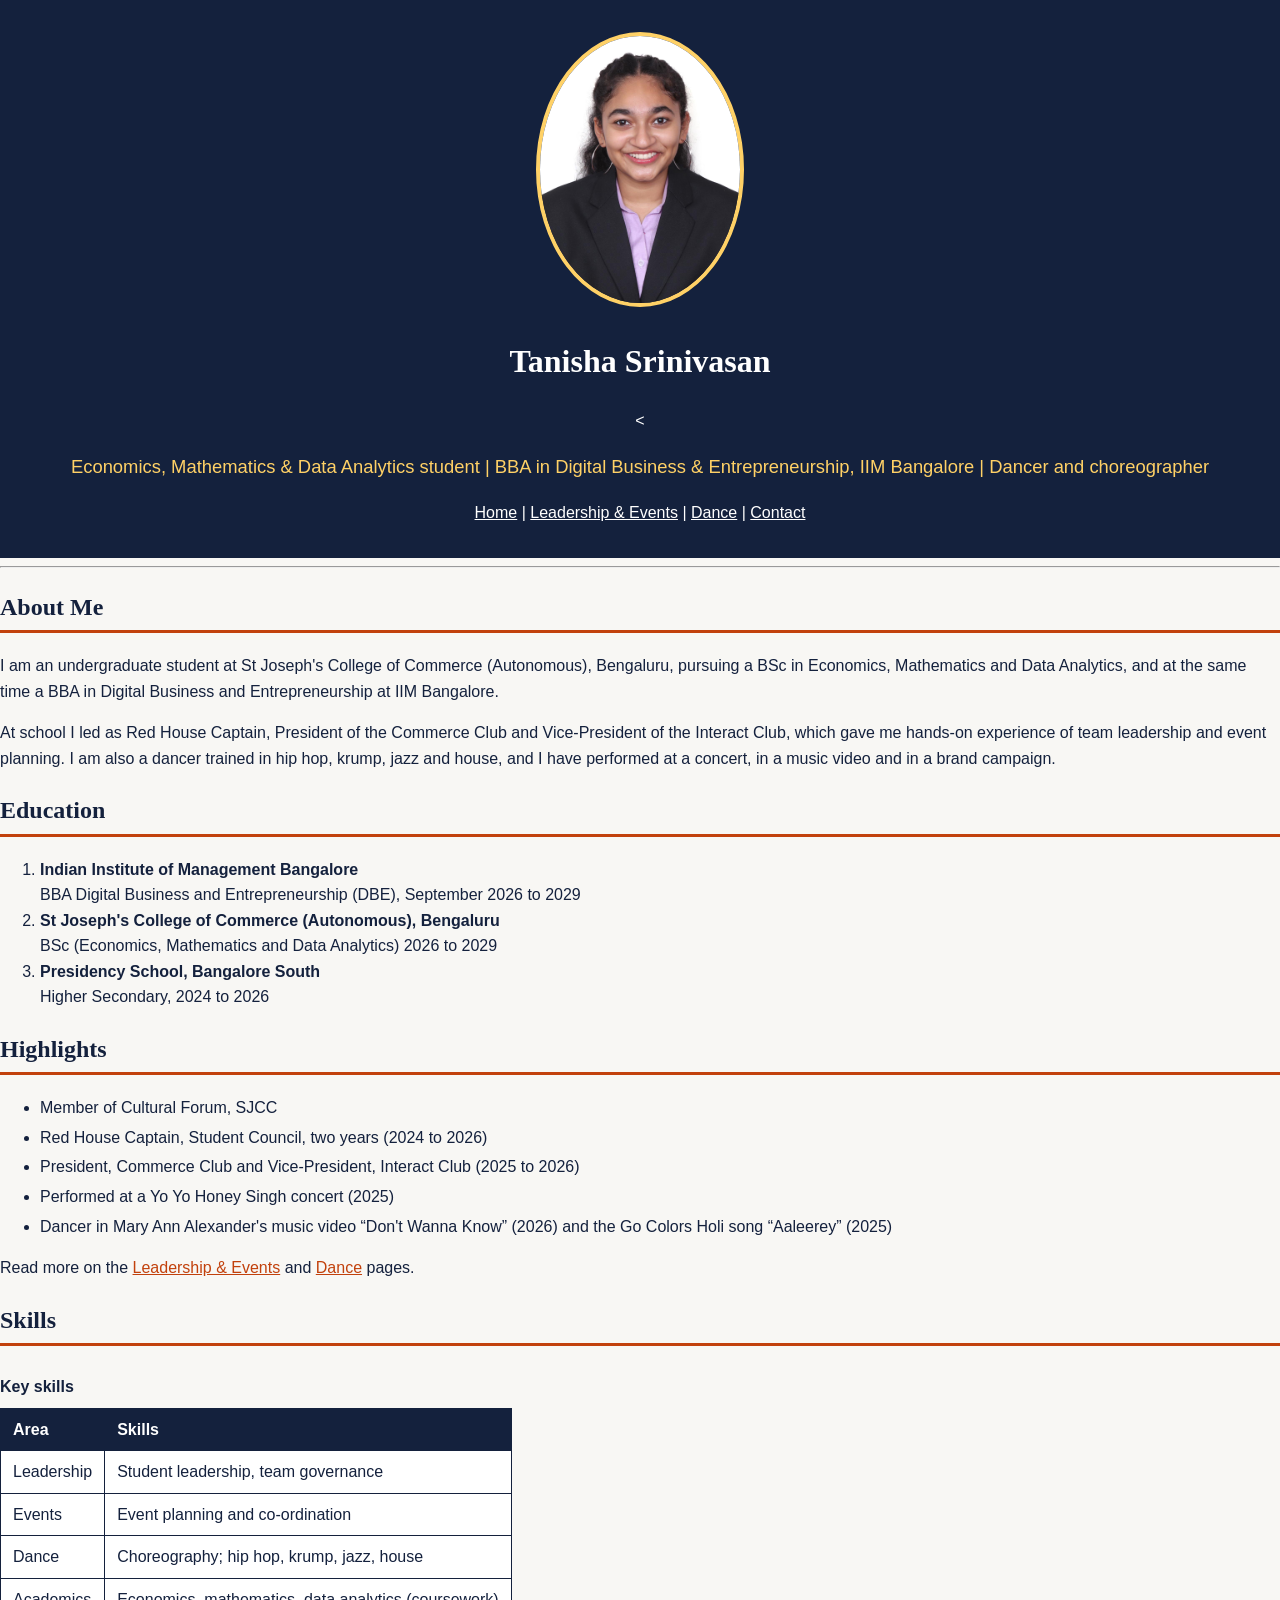
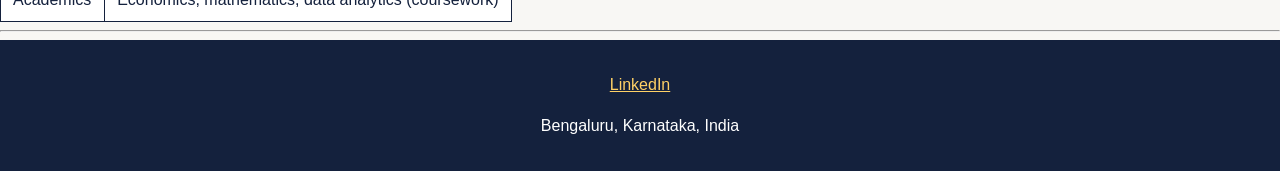
<file: index.html>
<!DOCTYPE html>
<html lang="en">
<head>
    <meta charset="UTF-8">
    <meta name="viewport" content="width=device-width, initial-scale=1.0">
    <meta name="description" content="Tanisha Srinivasan: Economics and Data Analytics student at SJCC, BBA (Digital Business and Entrepreneurship) at IIM Bangalore, dancer and choreographer." />
    <title>Tanisha Srinivasan | Resume</title>
      <link rel="stylesheet" href="style.css" />
    </head>
  <body>
    <!-- ===== HEADER: photo, name, tagline, navigation ===== -->
    <header>
      <img src="images/tanisha.jpeg" alt="Portrait of Tanisha Srinivasan" width="200" />
      <h1>Tanisha Srinivasan</h1>
      <<p class="tagline">Economics, Mathematics &amp; Data Analytics student | BBA in Digital Business &amp; Entrepreneurship, IIM Bangalore | Dancer and choreographer</p>

      <nav>
        <a href="index.html">Home</a> |
        <a href="leadership.html">Leadership &amp; Events</a> |
        <a href="dance.html">Dance</a> |
        <a href="contact.html">Contact</a>
      </nav>
    </header>

    <hr />

    <!-- ===== MAIN CONTENT ===== -->
    <main>
      <!-- About me -->
      <section id="about">
        <h2>About Me</h2>
        <p>
          I am an undergraduate student at St Joseph's College of Commerce (Autonomous), Bengaluru,
          pursuing a BSc in Economics, Mathematics and Data Analytics, and at the same time a BBA in
          Digital Business and Entrepreneurship at IIM Bangalore.
        </p>
        <p>
          At school I led as Red House Captain, President of the Commerce Club and Vice-President of
          the Interact Club, which gave me hands-on experience of team leadership and event planning.
          I am also a dancer trained in hip hop, krump, jazz and house, and I have performed at a
          concert, in a music video and in a brand campaign.
        </p>
      </section>

      <!-- Education: ordered list, most recent first -->
      <section id="education">
        <h2>Education</h2>
        <ol>
          <li>
            <strong>Indian Institute of Management Bangalore</strong><br />
            BBA Digital Business and Entrepreneurship (DBE), September 2026 to 2029
          </li>
          <li>
            <strong>St Joseph's College of Commerce (Autonomous), Bengaluru</strong><br />
            BSc (Economics, Mathematics and Data Analytics) 2026 to 2029
          </li>
          <li>
            <strong>Presidency School, Bangalore South</strong><br />
            Higher Secondary, 2024 to 2026
          </li>
        </ol>
      </section>

      <!-- Highlights: a short unordered list that points to the other pages -->
      <section id="highlights">
        <h2>Highlights</h2>
        <ul>
          <li>Member of Cultural Forum, SJCC</li>
          <li>Red House Captain, Student Council, two years (2024 to 2026)</li>
          <li>President, Commerce Club and Vice-President, Interact Club (2025 to 2026)</li>
          <li>Performed at a Yo Yo Honey Singh concert (2025)</li>
          <li>Dancer in Mary Ann Alexander's music video &ldquo;Don't Wanna Know&rdquo; (2026) and the Go Colors Holi song &ldquo;Aaleerey&rdquo; (2025)</li>
        </ul>
        <p>
          Read more on the <a href="leadership.html">Leadership &amp; Events</a> and
          <a href="dance.html">Dance</a> pages.
        </p>
      </section>

      <!-- Skills: a table with a caption and header cells -->
      <section id="skills">
        <h2>Skills</h2>
        <table border="1">
          <caption>Key skills</caption>
          <thead>
            <tr>
              <th scope="col">Area</th>
              <th scope="col">Skills</th>
            </tr>
          </thead>
          <tbody>
            <tr>
              <td>Leadership</td>
              <td>Student leadership, team governance</td>
            </tr>
            <tr>
              <td>Events</td>
              <td>Event planning and co-ordination</td>
            </tr>
            <tr>
              <td>Dance</td>
              <td>Choreography; hip hop, krump, jazz, house</td>
            </tr>
            <tr>
              <td>Academics</td>
              <td>Economics, mathematics, data analytics (coursework)</td>
            </tr>
          </tbody>
        </table>
      </section>
    </main>

    <hr />

    <!-- ===== FOOTER ===== -->
    <footer>
      <p>
        <a href="https://www.linkedin.com/in/tanisha-srinivasan-3b4861436" target="_blank" rel="noopener">LinkedIn</a>
      </p>
      <p>Bengaluru, Karnataka, India</p>
    </footer>
  </body>
</html>
</file>
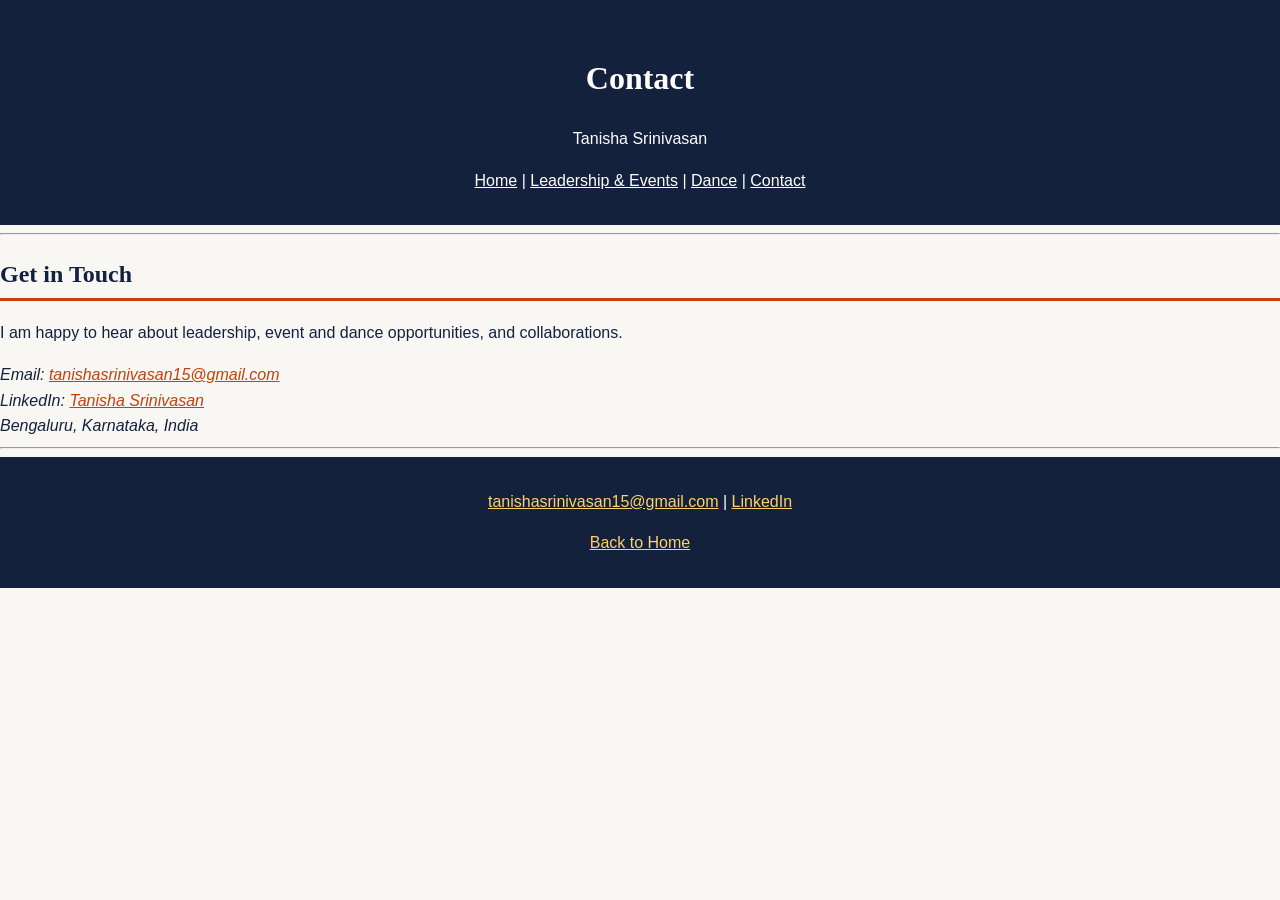
<file: contact.html>
<!DOCTYPE html>
<html lang="en">
  <head>
    <meta charset="UTF-8" />
    <meta name="viewport" content="width=device-width, initial-scale=1.0" />
    <title>Contact | Tanisha Srinivasan</title>
    <link rel="stylesheet" href="style.css" />
  </head>

  <body>
    <header>
      <h1>Contact</h1>
      <p>Tanisha Srinivasan</p>
      <nav>
        <a href="index.html">Home</a> |
        <a href="leadership.html">Leadership &amp; Events</a> |
        <a href="dance.html">Dance</a> |
        <a href="contact.html">Contact</a>
      </nav>
    </header>

    <hr />

    <main>
      <section id="contact">
        <h2>Get in Touch</h2>
        <p>
          I am happy to hear about leadership, event and dance opportunities, and collaborations.
        </p>
        <address>
          Email: <a href="mailto:tanishasrinivasan15@gmail.com">tanishasrinivasan15@gmail.com</a><br />
          LinkedIn: <a href="https://www.linkedin.com/in/tanisha-srinivasan-3b4861436" target="_blank" rel="noopener">Tanisha Srinivasan</a><br />
          Bengaluru, Karnataka, India
        </address>
      </section>
    </main>

    <hr />

    <footer>
      <p>
        <a href="mailto:tanishasrinivasan15@gmail.com">tanishasrinivasan15@gmail.com</a> |
        <a href="https://www.linkedin.com/in/tanisha-srinivasan-3b4861436" target="_blank" rel="noopener">LinkedIn</a>
      </p>
      <p><a href="index.html">Back to Home</a></p>
    </footer>
  </body>
</html>
</file>
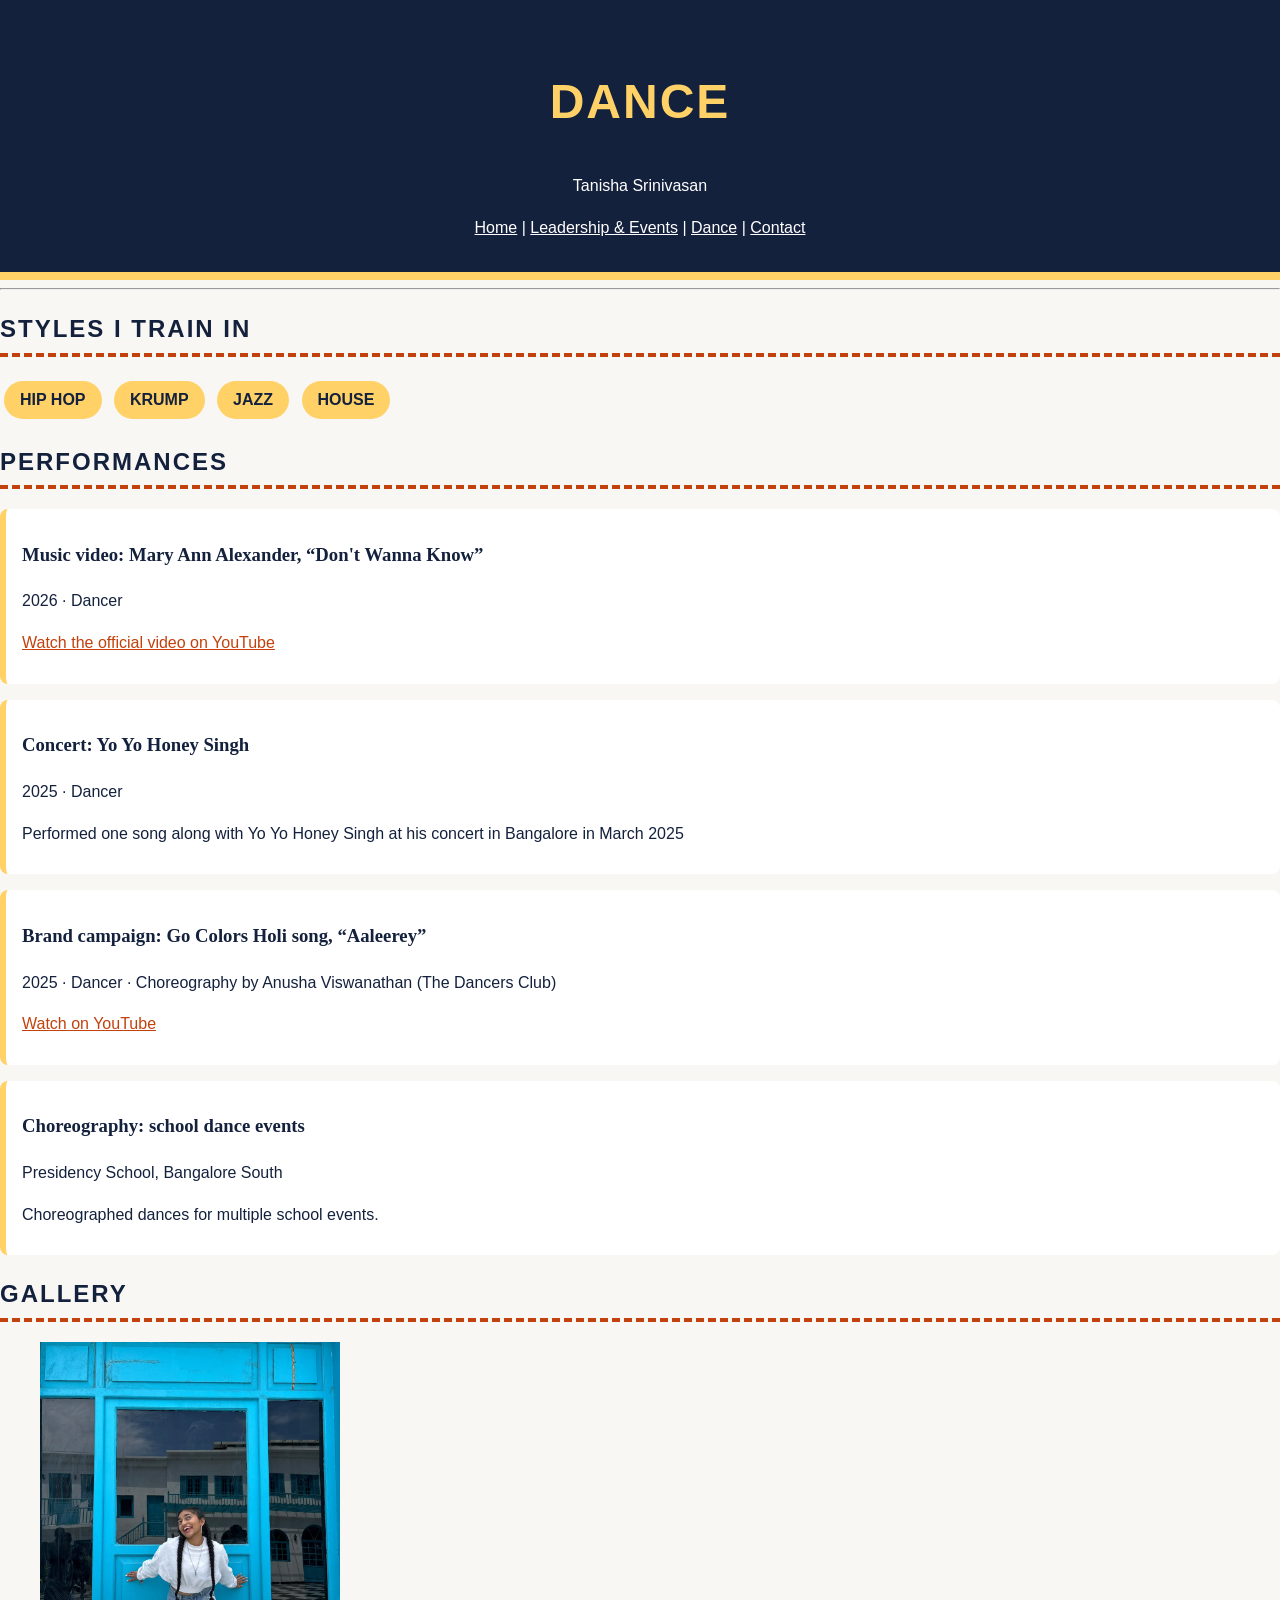
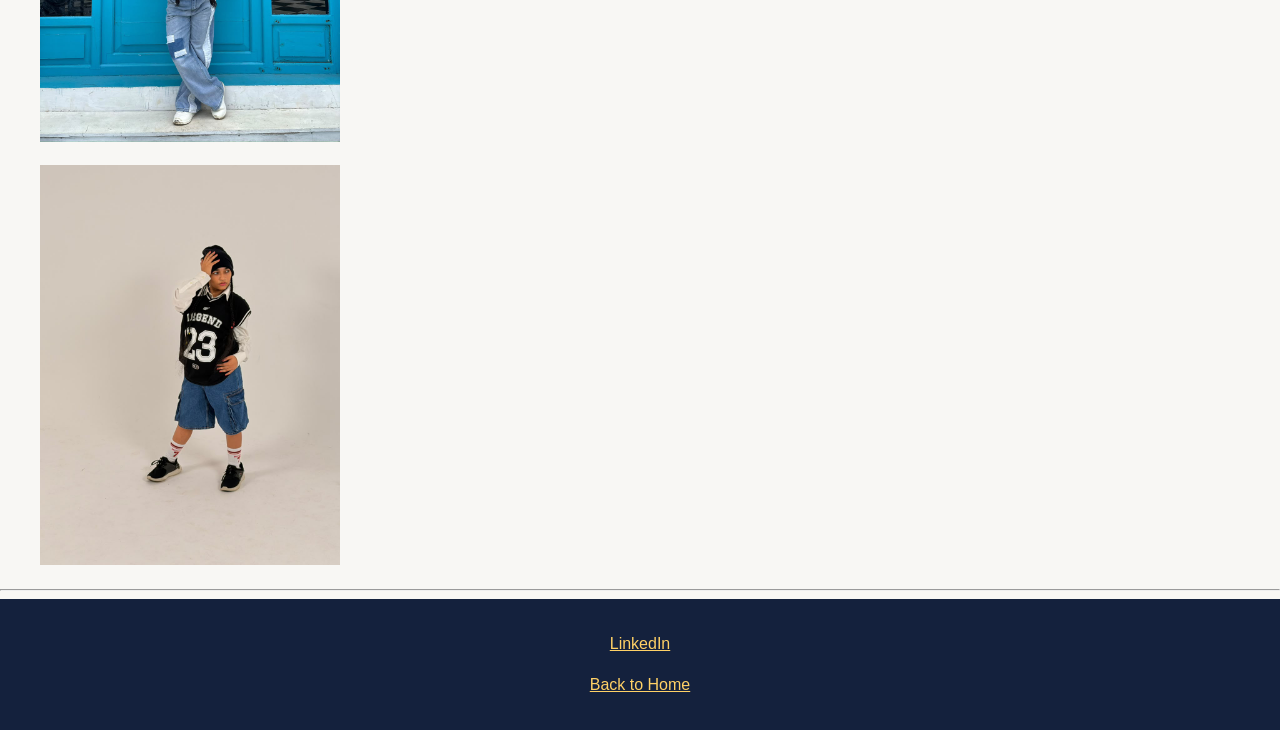
<file: dance.html>
<!DOCTYPE html>
<html lang="en">
  <head>
    <meta charset="UTF-8" />
    <meta name="viewport" content="width=device-width, initial-scale=1.0" />
    <title>Dance | Tanisha Srinivasan</title>
    <link rel="stylesheet" href="style.css" />
  </head>

  <body class="dance-page">
    <header>
      <h1>Dance</h1>
      <p>Tanisha Srinivasan</p>
      <nav>
        <a href="index.html">Home</a> |
        <a href="leadership.html">Leadership &amp; Events</a> |
        <a href="dance.html">Dance</a> |
        <a href="contact.html">Contact</a>
      </nav>
    </header>

    <hr />

    <main>
      <section id="styles">
        <h2>Styles I Train In</h2>
        <ul class="style-tags">
          <li>Hip hop</li>
          <li>Krump</li>
          <li>Jazz</li>
          <li>House</li>
        </ul>
      </section>

      <section id="performances">
        <h2>Performances</h2>

        <article class="card">
          <h3>Music video: Mary Ann Alexander, &ldquo;Don't Wanna Know&rdquo;</h3>
          <p>2026 &middot; Dancer</p>
          <p>
            <a href="https://www.youtube.com/watch?v=x81-IRGyeZk" target="_blank" rel="noopener">Watch the official video on YouTube</a>
          </p>
        </article class="card">

        <article class="card">
          <h3>Concert: Yo Yo Honey Singh</h3>
          <p>2025 &middot; Dancer</p>
          <p>Performed one song along with Yo Yo Honey Singh at his concert in Bangalore in March 2025</p>
        </article class="card">

        <article class="card">
          <h3>Brand campaign: Go Colors Holi song, &ldquo;Aaleerey&rdquo;</h3>
          <p>2025 &middot; Dancer &middot; Choreography by Anusha Viswanathan (The Dancers Club)</p>
          <p>
            <a href="https://www.youtube.com/watch?v=d2KB9ApIB5E" target="_blank" rel="noopener">Watch on YouTube</a>
          </p>
        </article class="card">

        <article class="card">
          <h3>Choreography: school dance events</h3>
          <p>Presidency School, Bangalore South</p>
          <p>Choreographed dances for multiple school events.</p>
        </article class="card">
      </section>

      <!-- Photos: describe each one in the alt text -->
      <section id="gallery">
        <h2>Gallery</h2>
        <figure>
          <img src="images/dance-1.jpeg" alt="[Describe the photo, e.g. Tanisha performing hip hop on stage]" width="300" />

        </figure>
        <figure>
          <img src="images/dance-2.jpeg" alt="[Describe the photo]" width="300" />
          
        </figure>
      </section>
    </main>

    <hr />

    <footer>
      <p>
        <a href="https://www.linkedin.com/in/tanisha-srinivasan-3b4861436" target="_blank" rel="noopener">LinkedIn</a>
      </p>
      <p><a href="index.html">Back to Home</a></p>
    </footer>
  </body>
</html>
</file>
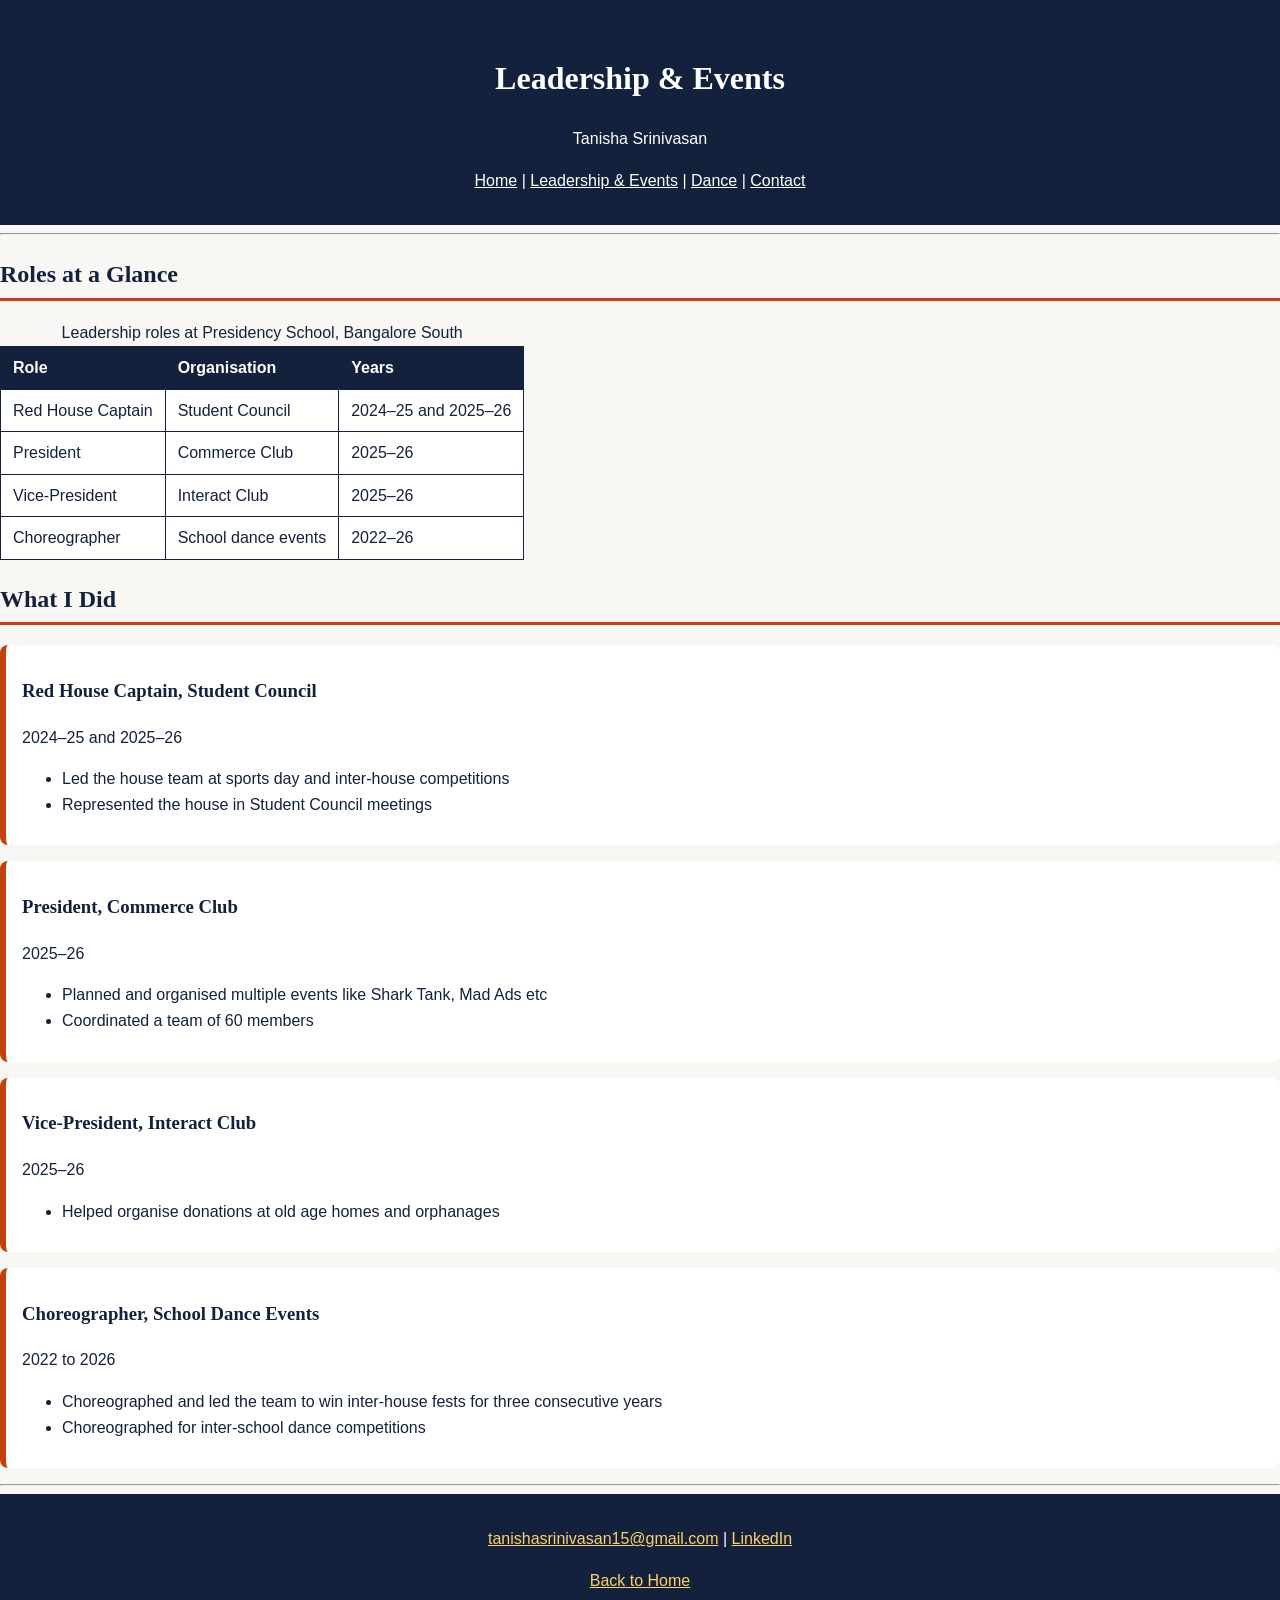
<file: leadership.html>
<!DOCTYPE html>
<html lang="en">
  <head>
    <meta charset="UTF-8" />
    <meta name="viewport" content="width=device-width, initial-scale=1.0" />
    <title>Leadership &amp; Events | Tanisha Srinivasan</title>
    <link rel="stylesheet" href="style.css" />
  </head>

  <body>
    <header>
      <h1>Leadership &amp; Events</h1>
      <p>Tanisha Srinivasan</p>
      <nav>
        <a href="index.html">Home</a> |
        <a href="leadership.html">Leadership &amp; Events</a> |
        <a href="dance.html">Dance</a> |
        <a href="contact.html">Contact</a>
      </nav>
    </header>

    <hr />

    <main>
      <!-- Summary table of all roles -->
      <section id="roles">
        <h2>Roles at a Glance</h2>
        <table border="1">
          <caption>Leadership roles at Presidency School, Bangalore South</caption>
          <thead>
            <tr>
              <th scope="col">Role</th>
              <th scope="col">Organisation</th>
              <th scope="col">Years</th>
            </tr>
          </thead>
          <tbody>
            <tr>
              <td>Red House Captain</td>
              <td>Student Council</td>
              <td>2024&ndash;25 and 2025&ndash;26</td>
            </tr>
            <tr>
              <td>President</td>
              <td>Commerce Club</td>
              <td>2025&ndash;26</td>
            </tr>
            <tr>
              <td>Vice-President</td>
              <td>Interact Club</td>
              <td>2025&ndash;26</td>
            </tr>
            <tr>
              <td>Choreographer</td>
              <td>School dance events</td>
              <td> 2022&ndash;26</td>
            </tr>
          </tbody>
        </table>
      </section>

      <!-- One article per role. Replace the [bracketed] text with what she actually did. -->
      <section id="details">
        <h2>What I Did</h2>

        <article class="card">
          <h3>Red House Captain, Student Council</h3>
          <p>2024&ndash;25 and 2025&ndash;26</p>
          <ul>
            <li>Led the house team at sports day and inter-house competitions</li>
            <li>Represented the house in Student Council meetings</li>
          </ul>
        </article class="card">

        <article class="card">
          <h3>President, Commerce Club</h3>
          <p>2025&ndash;26</p>
          <ul>
            <li>Planned and organised multiple events like Shark Tank, Mad Ads etc</li>
            <li>Coordinated a team of 60 members</li>
          </ul>
        </article class="card">

        <article class="card">
          <h3>Vice-President, Interact Club</h3>
          <p>2025&ndash;26</p>
          <ul>
            <li> Helped organise donations at old age homes and orphanages </li>
          </ul>
        </article class="card">

        <article class="card">
          <h3>Choreographer, School Dance Events</h3>
          <p>2022 to 2026</p>
          <ul>
            <li>Choreographed and led the team to win inter-house fests for three consecutive years</li>
            <li>Choreographed for inter-school dance competitions</li>
          </ul>
        </article class="card">
      </section>
    </main>

    <hr />

    <footer>
      <p>
        <a href="mailto:tanishasrinivasan15@gmail.com">tanishasrinivasan15@gmail.com</a> |
        <a href="https://www.linkedin.com/in/tanisha-srinivasan-3b4861436" target="_blank" rel="noopener">LinkedIn</a>
      </p>
      <p><a href="index.html">Back to Home</a></p>
    </footer>
  </body>
</html>
</file>
<file: style.css>
/* ==========================================================
   style.css | Tanisha Srinivasan resume website
   Palette: navy #14213d | off-white #f8f7f4
            orange #c2410c | yellow #ffd166
   ========================================================== */

/* ---------- 1. ELEMENT selectors: style every tag of that type ---------- */
body {
  margin: 0;
  font-family: Helvetica, Arial, sans-serif;
  line-height: 1.6;
  color: #14213d;
  background-color: #f8f7f4;
}

h1,
h2,
h3 {
  font-family: Georgia, "Times New Roman", serif;
}

h2 {
  border-bottom: 3px solid #c2410c;
  padding-bottom: 0.25rem;
}

a {
  color: #c2410c;
}

header {
  background-color: #14213d;
  color: #ffffff;
  text-align: center;
  padding: 2rem 1rem;
}

header a {
  color: #ffffff;
}

header img {
  border-radius: 50%;
  border: 4px solid #ffd166;
}

footer {
  background-color: #14213d;
  color: #ffffff;
  text-align: center;
  padding: 1rem;
}

footer a {
  color: #ffd166;
}

table {
  border-collapse: collapse;
  background-color: #ffffff;
}

th,
td {
  border: 1px solid #14213d;
  padding: 0.5rem 0.75rem;
  text-align: left;
}

th {
  background-color: #14213d;
  color: #ffffff;
}

/* ---------- 2. CLASS selectors: style elements given that class ---------- */
.tagline {
  color: #ffd166;
  font-size: 1.15rem;
}

.card {
  background-color: #ffffff;
  border-left: 6px solid #c2410c;
  border-radius: 0.5rem;
  padding: 0.75rem 1rem;
  margin: 1rem 0;
}

/* ---------- 3. ID selectors: style the one element with that id ---------- */
#skills caption {
  font-weight: bold;
  text-align: left;
  padding: 0.5rem 0;
}

#highlights li {
  margin-bottom: 0.25rem;
}
/* ---------- 4. DANCE PAGE ONLY: street-style vibe ----------
   These rules start with .dance-page, so they only affect
   the page whose <body> has class="dance-page". */
.dance-page header {
  border-bottom: 8px solid #ffd166;
}

.dance-page h1,
.dance-page h2 {
  font-family: Impact, "Arial Black", sans-serif;
  text-transform: uppercase;
  letter-spacing: 2px;
}

.dance-page h1 {
  font-size: 3rem;
  color: #ffd166;
}

.dance-page h2 {
  border-bottom: 4px dashed #c2410c;
}

.dance-page .card {
  border-left-color: #ffd166;
}

.style-tags {
  list-style: none;
  padding: 0;
}

.style-tags li {
  display: inline-block;
  background-color: #ffd166;
  color: #14213d;
  font-weight: bold;
  text-transform: uppercase;
  padding: 0.4rem 1rem;
  margin: 0.25rem;
  border-radius: 2rem;
}
</file>
